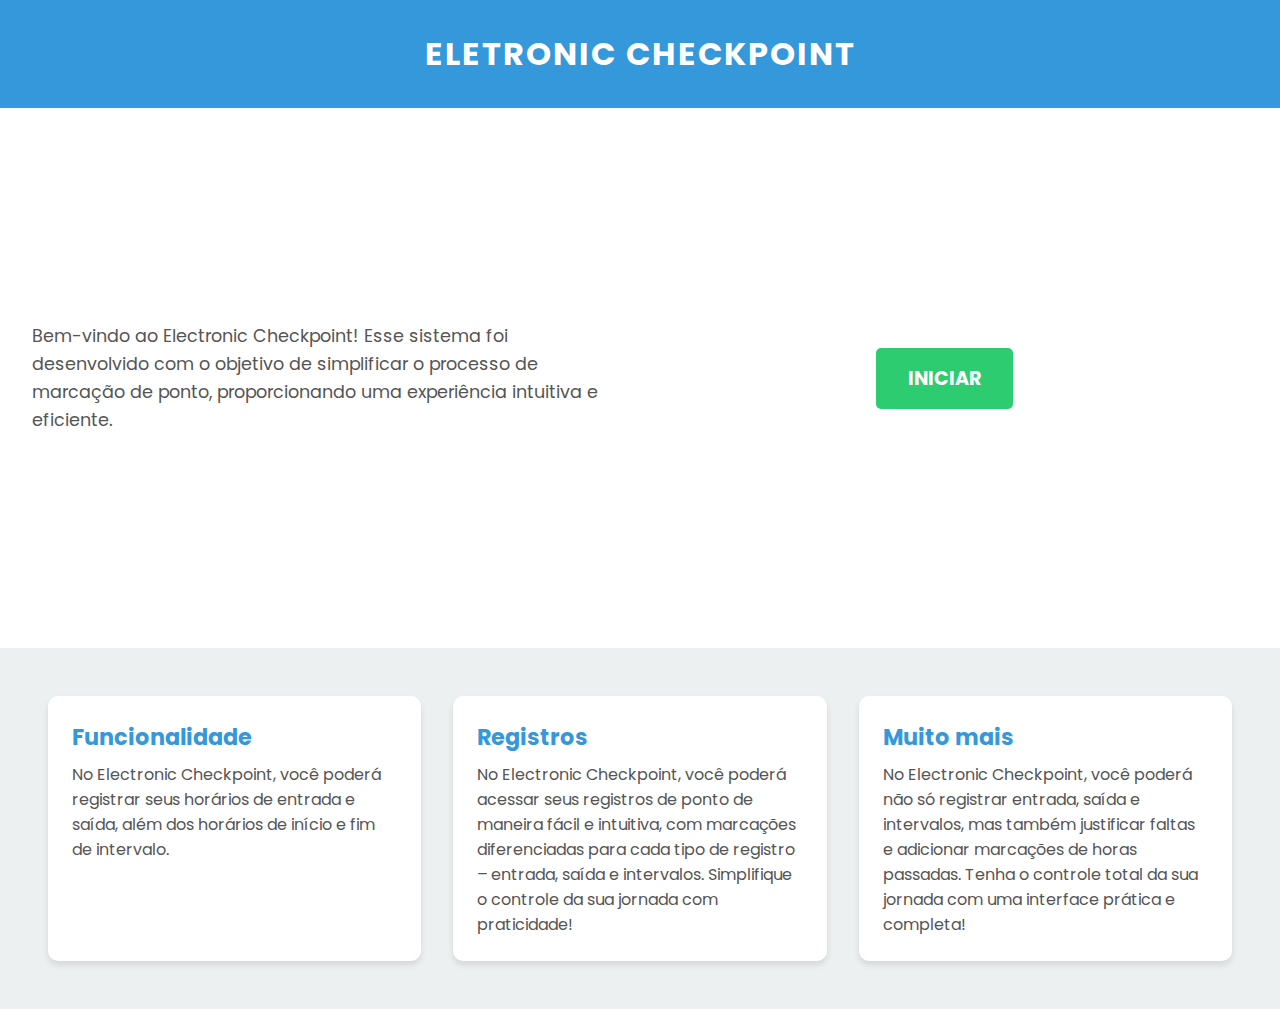
<file: index.html>
<!DOCTYPE html>
<html lang="pt-br">

<head>
    <meta charset="UTF-8">
    <meta name="viewport" content="width=device-width, initial-scale=1.0">
    <link rel="stylesheet" href="./style.css">
    <title>Eletronic Checkpoint</title>
</head>

<body>
    <main>
        <div id="titulo">
            <h1>Eletronic Checkpoint</h1>
        </div>
        <div id="conteudo">
            <div id="textoPrincipal">
                <p>Bem-vindo ao Electronic Checkpoint! Esse sistema foi desenvolvido com o objetivo de simplificar o
                    processo de marcação de ponto, proporcionando uma experiência intuitiva e eficiente.</p>
            </div>
            <div id="botaoIniciar">
                <a href="./login/index.html"><button>Iniciar</button></a>
            </div>
        </div>
        <div id="cartoes">
            <div class="cartao">
                <h3>Funcionalidade</h3>
                <p>No Electronic Checkpoint, você poderá registrar seus horários de entrada e saída, além dos horários
                    de início e fim de intervalo.</p>
            </div>
            <div class="cartao">
                <h3>Registros</h3>
                <p>No Electronic Checkpoint, você poderá acessar seus registros de ponto de maneira fácil e intuitiva,
                    com marcações diferenciadas para cada tipo de registro – entrada, saída e intervalos. Simplifique o
                    controle da sua jornada com praticidade!</p>
            </div>
            <div class="cartao">
                <h3>Muito mais</h3>
                <p>No Electronic Checkpoint, você poderá não só registrar entrada, saída e intervalos, mas também
                    justificar faltas e adicionar marcações de horas passadas. Tenha o controle total da sua jornada com
                    uma interface prática e completa!</p>
            </div>
        </div>
    </main>
</body>

</html>
</file>
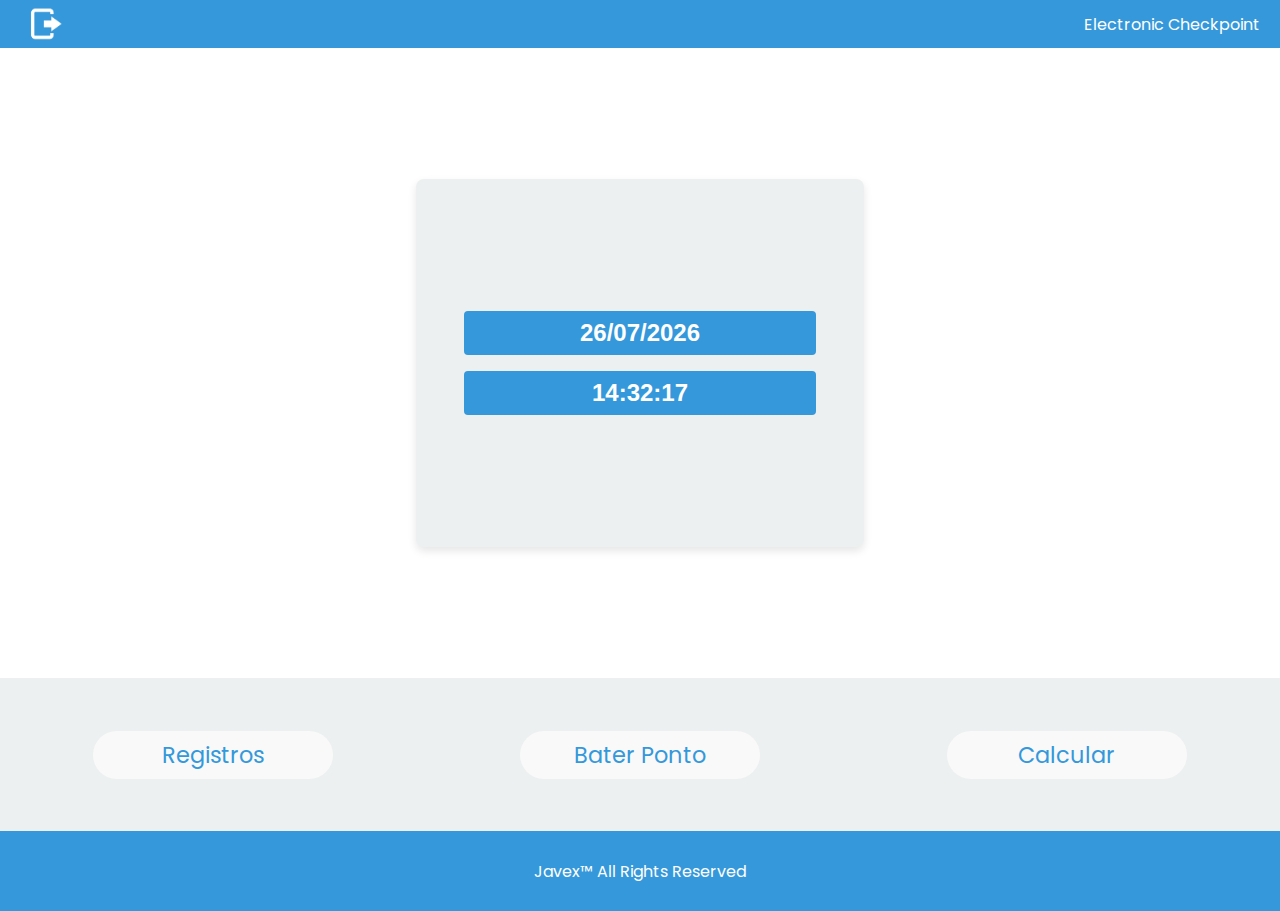
<file: dashboard/index.html>
<!DOCTYPE html>
<html lang="pt-br">

<head>
    <meta charset="UTF-8">
    <meta name="viewport" content="width=device-width, initial-scale=1.0">
    <link rel="stylesheet" href="./style.css">
    <title>DashBoard</title>
</head>

<body>
    <main>
        <header>
            <div id="logo">
                <a href="../index.html"><img id="exit-icon" src="../imagens/exitIcon.png" alt=""></a>
            </div>
            <div id="titulo">
                <p>Electronic Checkpoint</p>
            </div>
        </header>
        <div id="conteudoPrincipal">
            <div id="informacoes">
                <p id="date"></p>
                <p id="hour"></p>
            </div>
            <div id="dialog-bater-ponto">
                <button id="fechar-dialog-bater-ponto">X</button>
                <div id="dialog-header">
                    <p id="dialog-hora"></p>
                    <p id="dialog-data"></p>
                </div>
                <div id="dialog-footer">
                    <p>Selecione o tipo de ponto</p>
                    <select name="Tipo" id="tipo-entrada">
                        <option value="entrada">Entrada</option>
                        <option value="saida">Saida</option>
                        <option value="intervalo">Intervalo Ida</option>
                        <option value="intervaloVolta">Intervalo Volta</option>
                    </select>
                    <div id="dialog-bater-ponto-botoes">
                        <button id="dlg-bater-ponto-justificar-falta">Justificar falta</button>
                        <button id="dlg-bater-ponto-registro">Registrar</button>
                        <button id="dlg-bater-ponto-passado">Bater ponto passado</button>
                    </div>
                </div>
            </div>

            <div id="dialog-ponto-passado">
                <button id="fechar-dialog-ponto-passado" class="close-ponto-passado">X</button>
                <div id="dialog-passado-conteudo">
                  <div id="dialog-passado-top">
                    <label for="dialog-passado-date">Digite data:</label>
                    <input id="dialog-passado-date" type="date">
                  </div>
                  <div id="dialog-passado-mid">
                    <label for="dialog-passado-time">Digite a hora:</label>
                    <input id="dialog-passado-time" type="time">
                  </div>
                  <div id="dialog-passado-bottom">
                    <label for="dialog-passado-select">Selecione o tipo de ponto:</label>
                    <select name="Tipo" id="dialog-passado-select">
                      <option value="entrada">Entrada</option>
                      <option value="saida">Saída</option>
                      <option value="intervalo">Intervalo Ida</option>
                      <option value="intervaloVolta">Intervalo Volta</option>
                    </select>
                    <button id="btn-registrar-dialog-passado">Registrar</button>
                  </div>
                </div>
              </div>

            <div id="dialog-justificar-falta">
                <button id="fechar-dialog-justificar-falta" class="close-ponto-passado">X</button>
                <div id="dialog-header">
                    <h1>Justifique sua falta</h1>
                </div>
                <div id="dialog-footer">
                    <input type="text" id="justificar-input">
                    <input type="file" id="justificar-arquivo">
                    <div id="dialog-justificar-falta-botoes">
                        <button id="dlg-justificar-falta-registro">Registrar</button>
                    </div>
                </div>
            </div>
        </div>

        <div id="funcoes">
            <a href="../register/index.html"><button id="btn-registrar" class="botao">Registros</button></a>
            <button id="btn-bater-ponto" class="botao">Bater Ponto</button>
            <button class="botao" id="calcular">Calcular</button>
            <div id="calculo-content">
                <button id="fechar-calculo">X</button>
                <p>Calcule seu salário</p>
                <label for="horas-trabalhadas">Horas trabalhadas:</label>
                <input type="number" id="horas-trabalhadas" placeholder="Digite as horas trabalhadas">

                <label for="valor-hora">Valor por hora:</label>
                <input type="number" id="valor-hora" placeholder="Digite o valor por hora">

                <button id="btn-calcular-salario">Calcular Salário</button>
            </div>
        </div>
        <footer>
            <p>Javex™ All Rights Reserved </p>
        </footer>
        <div id="blur-background"></div>
        <script src="./script.js"></script>
    </main>
</body>

</html>
</file>
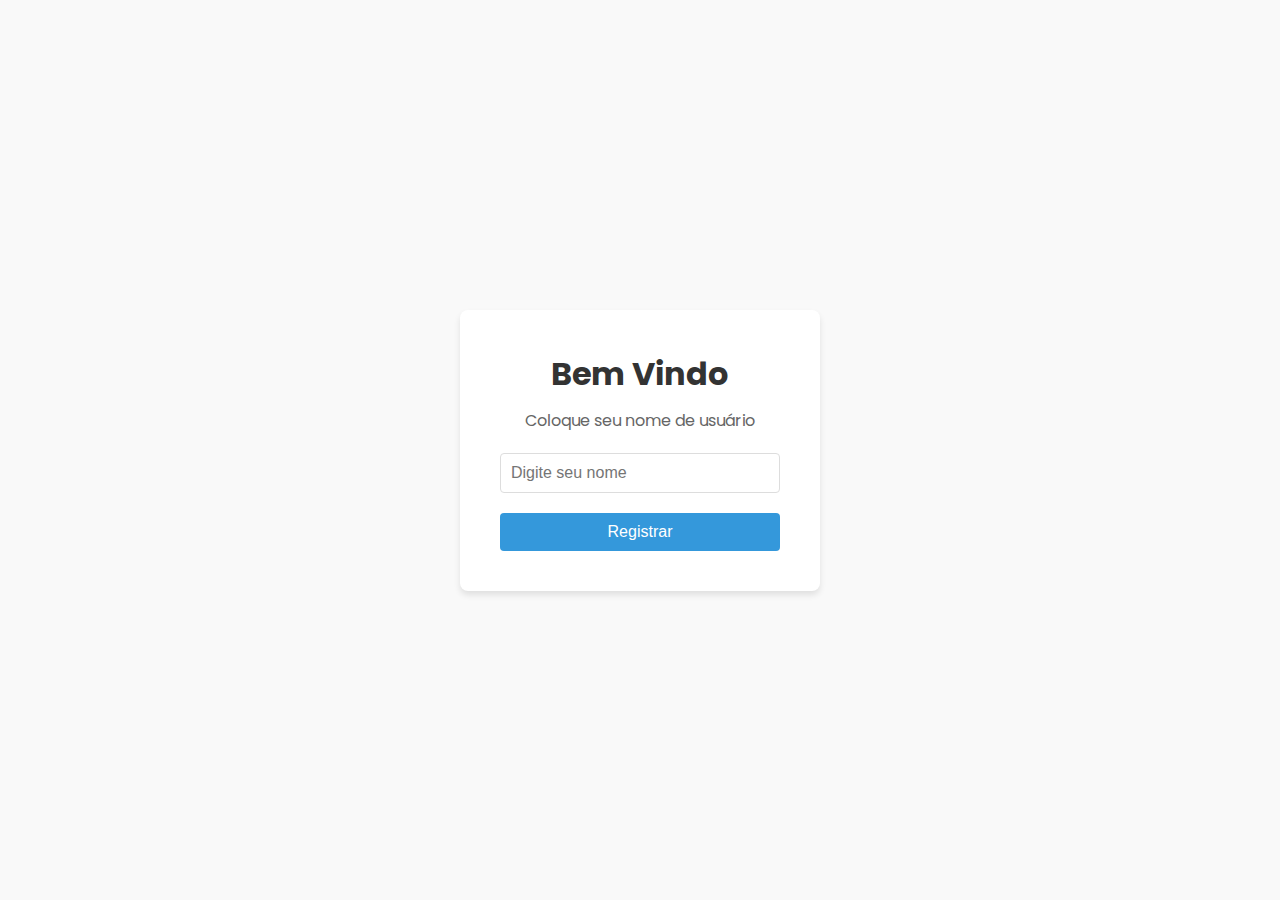
<file: login/index.html>
<!DOCTYPE html>
<html lang="pt-br">
<head>
    <meta charset="UTF-8">
    <meta name="viewport" content="width=device-width, initial-scale=1.0">
    <link rel="stylesheet" href="style.css">
    <title>Login</title>
</head>
<body>
    <div class="container">
        <div class="card">
            <h1>Bem Vindo</h1>
            <p>Coloque seu nome de usuário</p>
            <div class="input-group">
                <input id="input-login" type="text" placeholder="Digite seu nome" required>
            </div>
            <a href="../dashboard/index.html">
                <button id="btn-login" type="button">Registrar</button>
            </a>
        </div>
    </div>
    <script src="./script.js"></script>
</body>
</html>
</file>
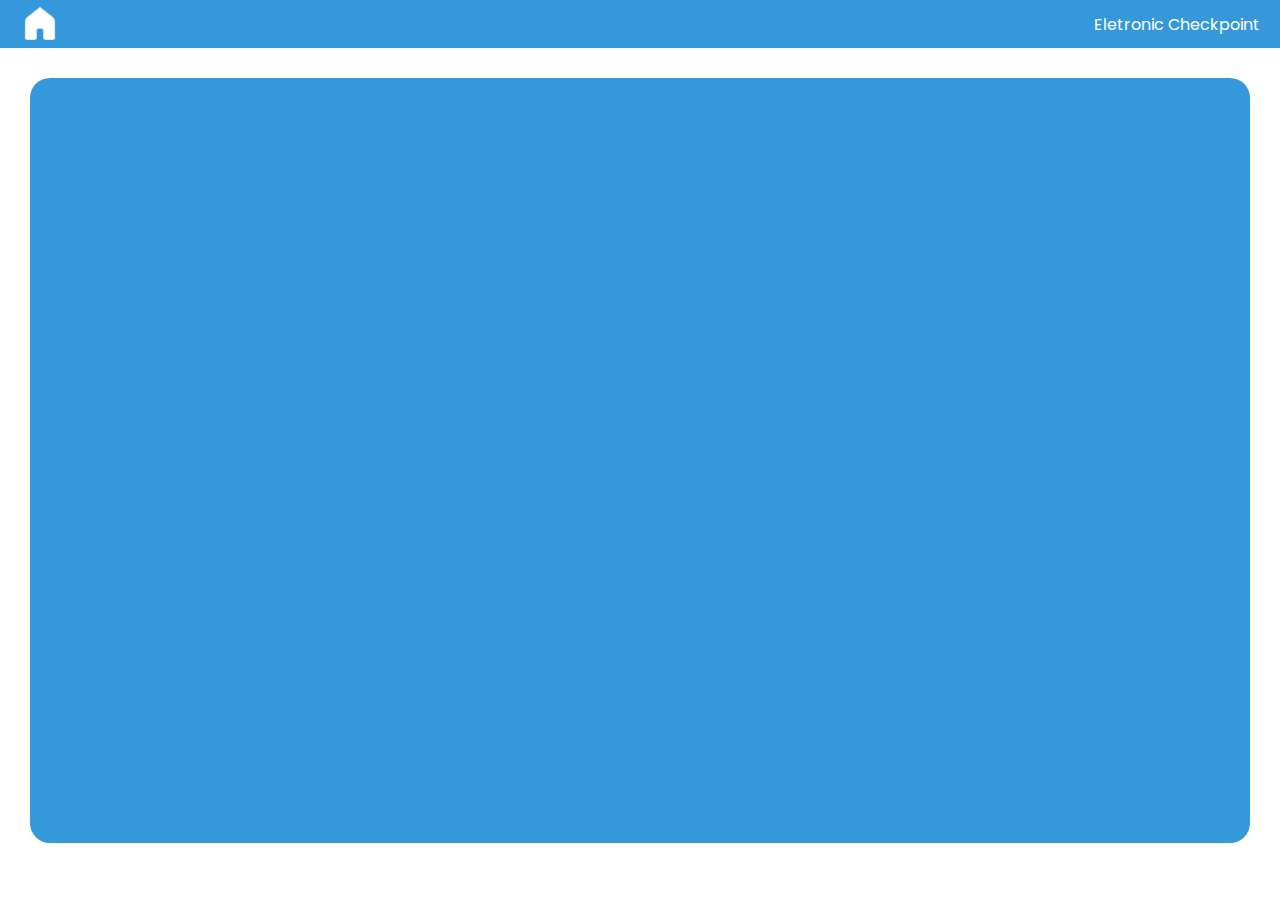
<file: register/index.html>
<!DOCTYPE html>
<html lang="pt-br">

<head>
    <meta charset="UTF-8">
    <meta name="viewport" content="width=device-width, initial-scale=1.0">
    <title>Registros</title>
    <link rel="stylesheet" href="./style.css">
</head>

<body>

    <main>
        <header>
            <div id="logo">
                <a href="../dashboard/index.html"><img id="home-icon" src="../imagens/homeIcon.png" alt=""></a>
            </div>
            <div id="div-titulo">
                <p id="titulo">Eletronic Checkpoint</p>
            </div>
        </header>

        <div id="fundo">
            <div id="fundo">
                <!-- Este contêiner conterá todos os registros -->
                <div id="registros-container"></div>
            </div>
            
                </div>
            </div>
    </main>
    <script src="./script.js"></script>
</body>

</html>
</file>
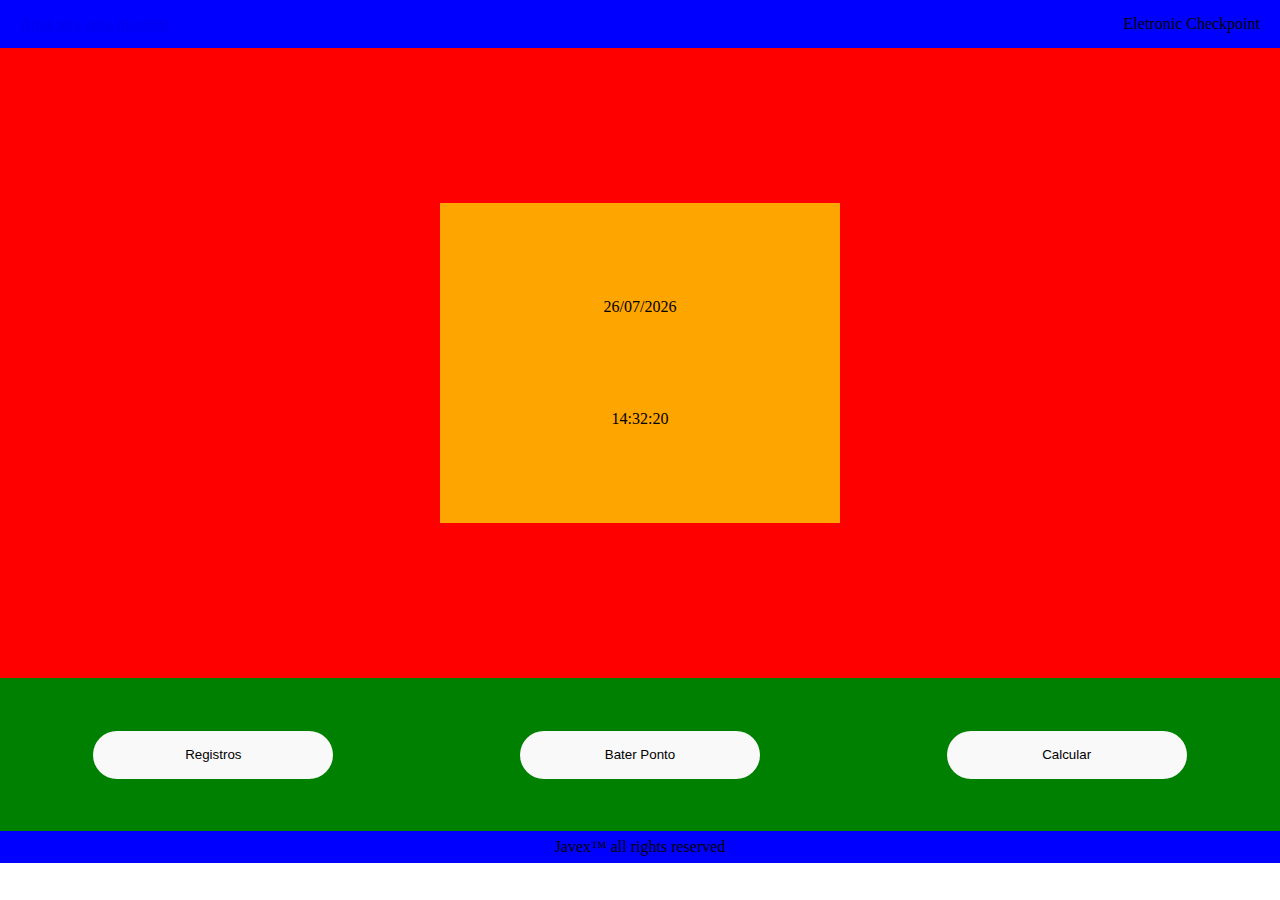
<file: HTML/dashboard.html>
<!DOCTYPE html>
<html lang="pt-br">

<head>
    <meta charset="UTF-8">
    <meta name="viewport" content="width=device-width, initial-scale=1.0">
    <link rel="stylesheet" href="../CSS/styleDashboard.css">
    <title>DashBoard</title>
</head>

<body>
    <main>
        <header>
            <div id="logo">
                <a href="index.html">Aqui sera uma imagem</a>
            </div>
            <div id="titulo">
                <p>Eletronic Checkpoint</p>
            </div>
        </header>
        <div id="conteudoPrincipal">
            <div id="informacoes">
                <p id="date"></p>
                <p id="hour"></p>
            </div>
            <div id="dialog-bater-ponto">
                <button id="fechar-dialog-bater-ponto">X</button>
                <div id="dialog-header">
                    <p>18:40</p>
                    <p>22/10/2024</p>
                </div>
                <div id="dialog-footer">
                    <p>Selecione o tipo de ponto</p>
                    <select name="Tipo" id="">
                        <option value="">Entrada</option>
                        <option value="">Saida</option>
                        <option value="">Intervalo Ida</option>
                        <option value="">Intervalo Volta</option>
                        <option value="">Justificar Falta</option>
                        <option value="">Marcar hora passada</option>
                    </select>
                    <button>Registrar</button>
                </div>
            </div>
        </div>
        <div id="funcoes">
            <a href="register.html"><button id="btn-registrar" class="botao">Registros</button></a>
            <button id="btn-bater-ponto" class="botao">Bater Ponto</button>
            <button class="botao">Calcular</button>
        </div>
        <footer>
            <p>Javex™ all rights reserved </p>
        </footer>
        <div id="blur-background"></div>
        <script src="../JS/script.js"></script>
    </main>
</body>

</html>
</file>
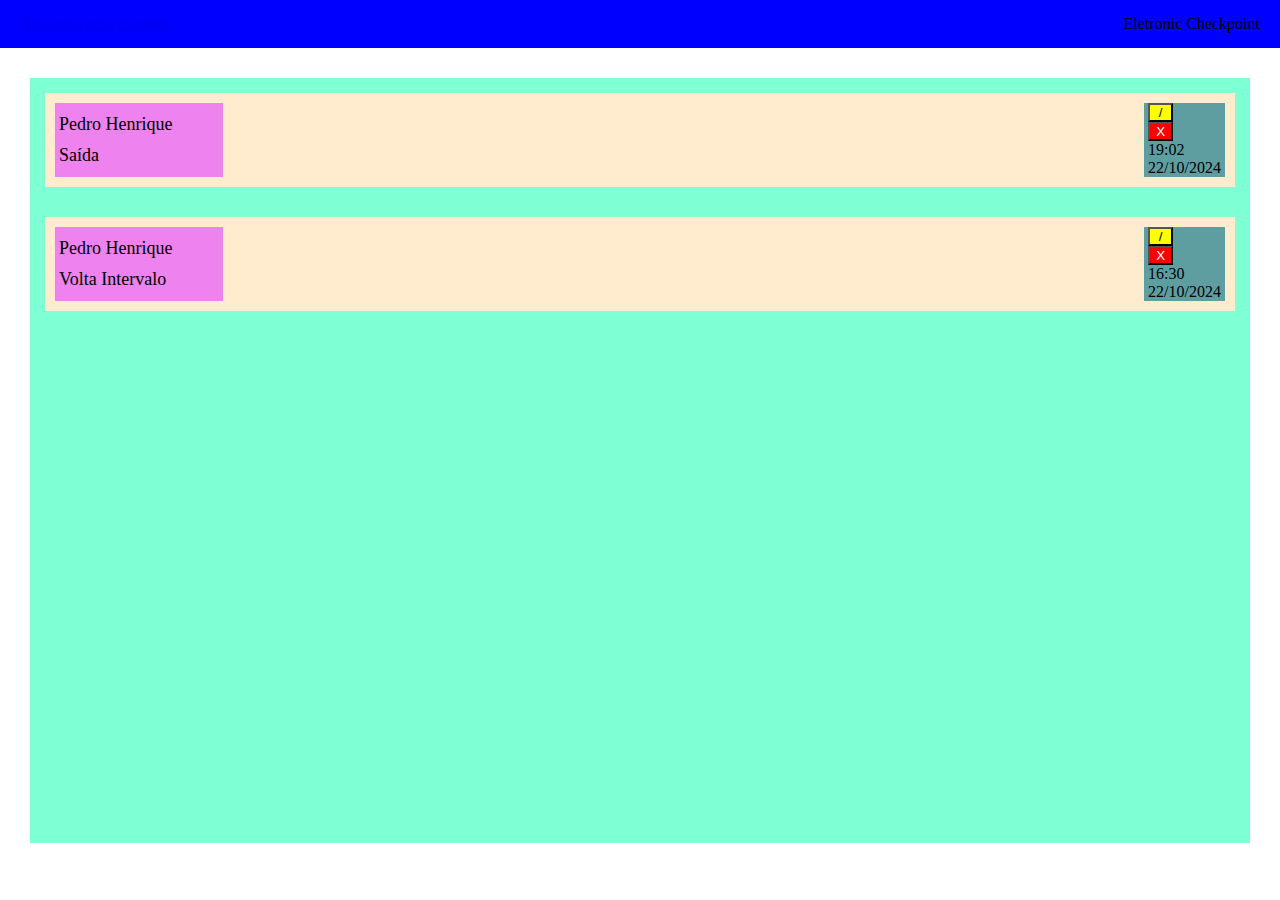
<file: HTML/register.html>
<!DOCTYPE html>
<html lang="pt-br">
<head>
    <meta charset="UTF-8">
    <meta name="viewport" content="width=device-width, initial-scale=1.0">
    <title>Registros</title>
    <link rel="stylesheet" href="../CSS/styleRegister.css">
</head>
<body>

    <main>
        <header>
            <div id="logo">
                <a href="dashboard.html">Aqui sera uma imagem</a>
            </div>
            <div id="titulo">
                <p>Eletronic Checkpoint</p>
            </div>
            <!-- Era pra ter mais alguma coisa nesse header, não lembro o que... -->
        </header>

        <div id="fundo">
            <!-- As divs abaixo são exemplos, ok? Estou fazendo de acordo com o desenho do loirin ☝️ -->
            <!-- O id "tipo-ponto" diz respeito se o ponto é de entrada, intervalo, volta do intervalo ou saída.  -->
            <div class="registro">
                <div class="nome-e-tipo">
                    <p>Pedro Henrique</p>
                    <p id="tipo-ponto">Saída</p>
                </div>
                <!-- A classe "botoes-info" se refere aos botões para editar e/ou excluir o registro, além da data e horário exatos do ponto. -->
                <div class="botoes-info">
                    <button id="editar-registro">/<!-- Um logo de canetinha, talvez? --></button>
                    <button id="excluir-registro">X</button>
                    <p>19:02</p>
                    <p>22/10/2024</p>
                </div>
            </div>

            <div class="registro">
                <div class="nome-e-tipo">
                    <p>Pedro Henrique</p>
                    <p id="tipo-ponto">Volta Intervalo</p>
                </div>
                <!-- A classe "botoes-info" se refere aos botões para editar e/ou excluir o registro, além da data e horário exatos do ponto. -->
                <div class="botoes-info">
                    <button id="editar-registro"> /<!-- Um logo de canetinha, talvez? --> </button>
                    <button id="excluir-registro">X</button>
                    <p>16:30</p>
                    <p>22/10/2024</p>
            </div>
        </div>
    </main>

    <script src=""></script>
</body>
</html>
</file>
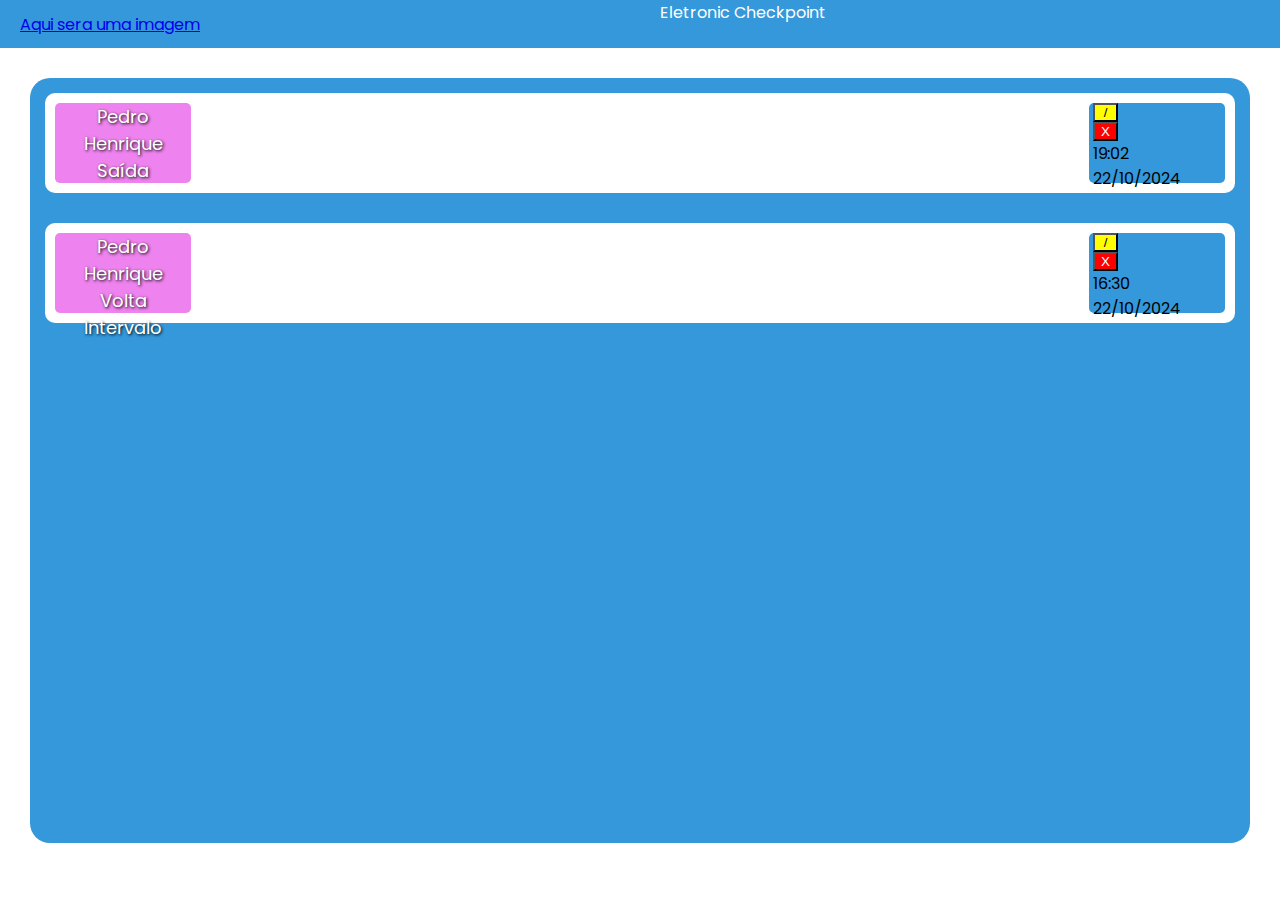
<file: register/register.html>
<!DOCTYPE html>
<html lang="pt-br">

<head>
    <meta charset="UTF-8">
    <meta name="viewport" content="width=device-width, initial-scale=1.0">
    <title>Registros</title>
    <link rel="stylesheet" href="./style.css">
</head>

<body>

    <main>
        <header>
            <div id="logo">
                <a href="../dashboard/index.html">Aqui sera uma imagem</a>
            </div>
            <div id="titulo">
                <p>Eletronic Checkpoint</p>
            </div>
            <!-- Era pra ter mais alguma coisa nesse header, não lembro o que... -->
        </header>

        <div id="fundo">
            <!-- As divs abaixo são exemplos, ok? Estou fazendo de acordo com o desenho do loirin ☝️ -->
            <!-- O id "tipo-ponto" diz respeito se o ponto é de entrada, intervalo, volta do intervalo ou saída.  -->
            <div class="registro">
                <div class="nome-e-tipo">
                    <p>Pedro Henrique</p>
                    <p id="tipo-ponto">Saída</p>
                </div>
                <!-- A classe "botoes-info" se refere aos botões para editar e/ou excluir o registro, além da data e horário exatos do ponto. -->
                <div class="botoes-info">
                    <button id="editar-registro">/<!-- Um logo de canetinha, talvez? --></button>
                    <button id="excluir-registro">X</button>
                    <p>19:02</p>
                    <p>22/10/2024</p>
                </div>
            </div>

            <div class="registro">
                <div class="nome-e-tipo">
                    <p>Pedro Henrique</p>
                    <p id="tipo-ponto">Volta Intervalo</p>
                </div>
                <!-- A classe "botoes-info" se refere aos botões para editar e/ou excluir o registro, além da data e horário exatos do ponto. -->
                <div class="botoes-info">
                    <button id="editar-registro"> /<!-- Um logo de canetinha, talvez? --> </button>
                    <button id="excluir-registro">X</button>
                    <p>16:30</p>
                    <p>22/10/2024</p>
                </div>
            </div>
    </main>

    <script src=""></script>
</body>

</html>
</file>
<file: style.css>
@import url('https://fonts.googleapis.com/css2?family=Poppins:ital,wght@0,100;0,200;0,300;0,400;0,500;0,600;0,700;0,800;0,900;1,100;1,200;1,300;1,400;1,500;1,600;1,700;1,800;1,900&display=swap');


* {
    margin: 0;
    padding: 0;
    box-sizing: border-box;
    font-family: 'poppins', sans-serif;
}

body {
    background-color: #f0f4f8;
    color: #333;
}

main {
    min-height: 100vh;
    width: 100%;
    display: flex;
    flex-direction: column;
}

#titulo {
    display: flex;
    justify-content: center;
    align-items: center;
    height: 12vh;
    background-color: #3498db;
    color: white;
    box-shadow: 0 2px 5px rgba(0, 0, 0, 0.1);
}

#titulo h1 {
    font-size: 2rem;
    font-weight: 700;
    text-transform: uppercase;
    letter-spacing: 2px;
}

#conteudo {
    display: flex;
    flex-direction: row;
    min-height: 60vh;
    padding: 2rem;
    background-color: white;
}

#textoPrincipal {
    width: 50%;
    display: flex;
    flex-direction: column;
    justify-content: center;
    padding-right: 2rem;
}

#textoPrincipal p {
    font-size: 1.1rem;
    line-height: 1.6;
    color: #555;
}

#botaoIniciar {
    display: flex;
    flex-direction: column;
    justify-content: center;
    align-items: center;
    width: 50%;
}

#botaoIniciar button {
    padding: 1rem 2rem;
    font-size: 1.2rem;
    font-weight: 700;
    text-transform: uppercase;
    background-color: #2ecc71;
    color: white;
    border: none;
    border-radius: 5px;
    cursor: pointer;
    transition: background-color 0.3s ease;
}

#botaoIniciar button:hover {
    background-color: #27ae60;
}

#cartoes {
    display: flex;
    flex-wrap: wrap;
    justify-content: space-around;
    align-items: stretch;
    padding: 2rem;
    background-color: #ecf0f1;
}

.cartao {
    flex: 0 1 calc(33.333% - 2rem);
    margin: 1rem;
    padding: 1.5rem;
    background-color: white;
    border-radius: 10px;
    box-shadow: 0 4px 6px rgba(0, 0, 0, 0.1);
    transition: transform 0.3s ease, box-shadow 0.3s ease;
}

.cartao:hover {
    transform: translateY(-5px);
    box-shadow: 0 6px 8px rgba(0, 0, 0, 0.15);
}

.cartao h3 {
    font-size: 1.4rem;
    margin-bottom: 0.5rem;
    color: #3498db;
}

.cartao p {
    font-size: 1rem;
    color: #555;
}

@media (max-width: 768px) {
    #conteudo {
        flex-direction: column;
    }

    #textoPrincipal, #botaoIniciar {
        width: 100%;
        padding: 1rem 0;
    }

    .cartao {
        flex: 0 1 calc(50% - 2rem);
    }
}

@media (max-width: 480px) {
    #titulo h1 {
        font-size: 2rem;
    }

    .cartao {
        flex: 0 1 100%;
    }
}
</file>
<file: dashboard/style.css>
@import url('https://fonts.googleapis.com/css2?family=Poppins:ital,wght@0,100;0,200;0,300;0,400;0,500;0,600;0,700;0,800;0,900;1,100;1,200;1,300;1,400;1,500;1,600;1,700;1,800;1,900&display=swap');

* {
    margin: 0;
    padding: 0;
}

body {
    min-height: 100vh;
    color: white;
}

main {
    height: 100%;
    width: 100vw;
    display: flex;
    font-family: 'poppins';
    flex-direction: column;
}

header {
    height: 3rem;
    width: 100%;
    display: flex;
    flex-direction: row;
    background-color: #3498DB;
}

#logo {
    height: 100%;
    width: 50%;
    display: flex;
    flex-direction: row;
    align-items: center;
    padding-left: 20px;
}

#titulo {
    height: 100%;
    width: 50%;
    display: flex;
    flex-direction: row;
    justify-content: end;
    align-items: center;
    padding-right: 20px;
}

#conteudoPrincipal {
    height: 70vh;
    display: flex;
    flex-direction: row;
    justify-content: center;
    align-items: center;
    background-color: #ffffff;
}

#informacoes {
    height: 20rem;
    width: 25rem;
    display: flex;
    flex-direction: column;
    align-items: center;
    justify-content: center;
    gap: 1rem;
    background-color: #ECF0F1;
    border-radius: 8px;
    box-shadow: 0px 4px 8px rgba(0, 0, 0, 0.1);
    padding: 1.5rem;
    font-family: Arial, sans-serif;
    color: #333;
}

#informacoes p {
    font-size: 1.5rem;
    font-weight: bold;
    margin: 0;
}

#date,
#hour {
    background-color: #3498DB;
    color: #fff;
    padding: 0.5rem 1rem;
    border-radius: 4px;
    text-align: center;
    width: 80%;
}

#funcoes {
    height: 17vh;
    display: flex;
    flex-direction: row;
    justify-content: space-around;
    align-items: center;
    background-color: #ECF0F1;
}

.botao {
    height: 3rem;
    width: 15rem;
    color: #3498DB;
    font-size: 1.4rem;
    background-color: #f9f9f9;
    border: #f9f9f9;
    font-family: 'poppins';
    border-radius: 40px;
    cursor: pointer;
    transition: transform 0.3s ease, box-shadow 0.3s ease
}

.botao:hover {
    transform: translateY(-5px);
    box-shadow: 0 6px 8px rgba(0, 0, 0, 0.15);
}

footer {
    height: 5rem;
    display: flex;
    flex-direction: column;
    align-items: center;
    justify-content: center;
    background-color: #3498DB;
}

#dialog-bater-ponto {
    display: none;
    height: 20rem;
    width: 35rem;
    position: absolute;
    z-index: 2;
    flex-direction: column;
    align-items: center;
    color: black;
    justify-content: space-between;
    background-color: #ffff;
    border: 1px solid #ccc;
    border-radius: 8px;
    box-shadow: 0px 4px 8px rgba(0, 0, 0, 0.2);
    padding: 1rem;
}

#dialog-justificar-falta {
    display: none;
    height: 20rem;
    width: 35rem;
    position: absolute;
    z-index: 2;
    flex-direction: column;
    align-items: center;
    justify-content: space-around;
    border-radius: 15px;
    background-color: white;
}

#dlg-justificar-falta-registro {
    padding: 0.5rem 1rem;
    font-size: 1rem;
    border: none;
    border-radius: 4px;
    cursor: pointer;
    background-color: #3498DB;
    color: #fff;
}

#justificar-input {
    height: 2rem;
    width: 22rem;
    border: 1px solid #80808036;
    border-radius: 10px;
}

#justificar-arquivo {
    color: black;
    scale: 1.1;
}

#fechar-dialog-bater-ponto,
.close-ponto-passado {
    display: flex;
    justify-content: center;
    align-items: center;
    position: absolute;
    top: 0.5rem;
    right: 0.5rem;
    width: 2rem;
    height: 2rem;
    background-color: #f9f9f9;
    border: none;
    border-radius: 50%;
    font-weight: bold;
    cursor: pointer;
}

#dialog-header {
    height: 40%;
    width: 100%;
    display: flex;
    flex-direction: column;
    align-items: center;
    justify-content: center;
    gap: 0.5rem;
    font-size: 1.2rem;
    color: #333;
}

#dialog-footer {
    height: 60%;
    width: 100%;
    display: flex;
    flex-direction: column;
    align-items: center;
    justify-content: space-around;
    gap: 1rem;
}

#dialog-ponto-passado {
    display: none;
    flex-direction: column;
    justify-content: space-between;
    padding: 1rem;
    height: auto;
    width: 35rem;
    position: fixed;
    background-color: #ffffff;
    border-radius: 10px;
    box-shadow: 0 8px 16px rgba(0, 0, 0, 0.3);
    z-index: 1000;
    /* Mantém o diálogo acima de outros elementos */
}

#dialog-overlay {
    display: none;
    position: fixed;
    top: 0;
    left: 0;
    width: 100%;
    height: 100%;
    background: rgba(0, 0, 0, 0.5);
    z-index: 999;
    /* Logo abaixo do diálogo */
}


#tipo-entrada {
    width: 80%;
    padding: 0.5rem;
    font-size: 1rem;
    text-align: center;
    border: 1px solid #ccc;
    border-radius: 4px;
}

#dialog-passado-conteudo {
    display: flex;
    flex-direction: column;
    gap: 1rem;
}

#dialog-bater-ponto-botoes {
    display: flex;
    gap: 1rem;
    width: 100%;
    justify-content: center;
}

#dialog-bater-ponto-botoes button {
    padding: 0.5rem 1rem;
    font-size: 1rem;
    border: none;
    border-radius: 4px;
    cursor: pointer;
    background-color: #3498DB;
    color: #fff;
}


#dialog-bater-ponto-botoes button:hover {
    background-color: #0056b3;
}


#dialog-passado-top,
#dialog-passado-mid,
#dialog-passado-bottom {
    display: flex;
    flex-direction: column;
    gap: 0.5rem;
}


input[type="date"],
input[type="time"],
select {
    padding: 0.5rem;
    border: 1px solid #ccc;
    border-radius: 5px;
}

#btn-registrar-dialog-passado {
    align-self: center;
    background-color: #44CEF6;
    /* Pode ajustar para combinar com a paleta */
    color: #ffffff;
    border: none;
    border-radius: 5px;
    padding: 0.75rem 1.5rem;
    cursor: pointer;
    transition: background-color 0.3s ease;
}


#btn-registrar-dialog-passado:hover {
    background-color: #1bb4e1;
}


#blur-background {
    display: none;
    z-index: 1;
    width: 100%;
    height: 100vh;
    position: absolute;
    background-color: #00000088;
    backdrop-filter: blur(3px);
}

#calculo-content {
    display: none;
    position: fixed;
    top: 50%;
    left: 50%;
    transform: translate(-50%, -50%);
    width: 300px;
    padding: 20px;
    border: 1px solid #ccc;
    background-color: white;
    box-shadow: 0 4px 8px rgba(0, 0, 0, 0.2);
    z-index: 10;
    flex-direction: column;
    align-items: center;
}

#calculo-content p {
    margin-bottom: 10px;
    font-size: 1.2rem;
    text-align: center;
}

#calculo-content label {
    margin: 8px 0;
    font-size: 1rem;
}

#calculo-content input {
    width: 100%;
    padding: 8px;
    margin-bottom: 10px;
    border: 1px solid #ccc;
    border-radius: 5px;
}

#btn-calcular-salario {
    padding: 10px;
    width: 100%;
    background-color: #4CAF50;
    color: white;
    border: none;
    border-radius: 5px;
    cursor: pointer;
}

#btn-calcular-salario:hover {
    background-color: #45a049;
}

#fechar-calculo {
    position: absolute;
    top: 10px;
    right: 10px;
    width: 25px;
    height: 25px;
    background-color: #ccc;
    border: none;
    border-radius: 50%;
    font-weight: bold;
    cursor: pointer;
}

#fechar-calculo:hover {
    background-color: #bbb;
}

#exit-icon {
    width: 50px;
    height: auto;
    display: flex;
    align-items: center;

}
</file>
<file: login/style.css>
@import url('https://fonts.googleapis.com/css2?family=Poppins:ital,wght@0,100;0,200;0,300;0,400;0,500;0,600;0,700;0,800;0,900;1,100;1,200;1,300;1,400;1,500;1,600;1,700;1,800;1,900&display=swap');

* {
    margin: 0;
    padding: 0;
    box-sizing: border-box;
}

body {
    font-family: 'poppins', sans-serif;
    background: #f9f9f9;
    display: flex;
    justify-content: center;
    align-items: center;
    height: 100vh;
}

.container {
    width: 100%;
    max-width: 400px;
    padding: 20px;
}

.card {
    background-color: white;
    border-radius: 8px;
    padding: 40px;
    box-shadow: 0 4px 6px rgba(0, 0, 0, 0.1);
}

h1 {
    color: #333;
    margin-bottom: 10px;
    text-align: center;
}

p {
    color: #666;
    margin-bottom: 20px;
    text-align: center;
}

.input-group {
    margin-bottom: 20px;
}

label {
    display: block;
    margin-bottom: 5px;
    color: #333;
}

input {
    width: 100%;
    padding: 10px;
    border: 1px solid #ddd;
    border-radius: 4px;
    font-size: 16px;
}

button {
    width: 100%;
    padding: 10px;
    background-color: #3498DB;
    color: white;
    border: none;
    border-radius: 4px;
    font-size: 16px;
    cursor: pointer;
    transition: background-color 0.3s ease;
}

button:hover {
    background-color: #2980b9;
}

a {
    text-decoration: none;
    display: block;
    width: 100%;
}

@media (max-width: 480px) {
    .container {
        padding: 10px;
    }

    .card {
        padding: 20px;
    }
}
</file>
<file: register/style.css>
@import url('https://fonts.googleapis.com/css2?family=Poppins:ital,wght@0,100;0,200;0,300;0,400;0,500;0,600;0,700;0,800;0,900;1,100;1,200;1,300;1,400;1,500;1,600;1,700;1,800;1,900&display=swap');

* {
    margin: 0;
    padding: 0;
}

main {
    min-height: 100vh;
    width: 100vw;
    display: flex;
    flex-direction: column;
    font-family: 'Poppins', sans-serif;
}

#home-icon {
    width: 40px;
    height: auto;
    display: flex;
    align-items: center;
    
}

header {
    height: 3rem;
    width: 100%;
    display: flex;
    flex-direction: row;
    background-color: #3498DB;
}

#logo {
    height: 100%;
    width: 50%;
    display: flex;
    flex-direction: row;
    align-items: center;
    padding-left: 20px;
}

#div-titulo {
    height: 100%;
    width: 50%;
    display: flex;
    flex-direction: row;
    justify-content: end;
    align-items: center;
    padding-right: 20px;
}

#titulo {
    color: #fff;
}

#fundo {
    background-color: #3498DB;
    margin: 30px;
    height: 85vh;
    display: flex;
    flex-direction: column;
    border-radius: 20px;
}

.registro {
    background-color: #fff;
    margin: 15px;
    padding: 10px;
    display: flex;
    flex-direction: row;
    justify-content: space-between;
    border-radius: 10px;

}

.nome-e-tipo {
    background-color: violet;
    padding-left: 4px;
    padding-right: 4px;
    width: 8rem;
    height: 80px;
    display: flex;
    flex-direction: column;
    justify-content: space-evenly;
    border-radius: 5px;
    color: #fff;
    text-shadow: 1px 1px 3px black;
}

.nome-e-tipo p {
    font-size: 18px;
    text-align: center;
}

.botoes-info {
    background-color: #3498DB;
    padding-left: 4px;
    padding-right: 4px;
    height: 80px;
    width: 8rem;
    display: flex;
    border-radius: 5px;
    flex-direction: column;
    justify-content: space-evenly;
}

#editar-registro {
    background-color: yellow;
    width: 25px;
}

#excluir-registro {
    color: #fff;
    background-color: red;
    width: 25px;
}

#registros-container {
    min-height: 90%;
    max-height: 96%;
    overflow-y: auto;
}

.data-hora-infos {
    display: flex;
    align-items: center;
    justify-content: center;
    font-size: 14px;
    color: #fff;
    text-shadow: 1px 1px 3px black;

}

.botoes-info-registro {
    background-color: #fff;
    border-radius: 5px;
    transition-duration: 1s;
    border: none;
    
}

.botoes-info-registro:hover {
    background-color: violet;
    transition: all;
    transition-timing-function: ease-in-out;
}
</file>
<file: CSS/styleDashboard.css>
/*As cores do background são apenas para a visualização das divs*/

* {
    margin: 0;
    padding: 0;
}

body {
    height: 100vh;
}

main {
    height: 100%;
    width: 100vw;
    display: flex;
    flex-direction: column;
}

header {
    height: 3rem;
    width: 100%;
    display: flex;
    flex-direction: row;
    background-color: blue;
}

#logo {
    height: 100%;
    width: 50%;
    display: flex;
    flex-direction: row;
    align-items: center;
    padding-left: 20px;
}

#titulo {
    height: 100%;
    width: 50%;
    display: flex;
    flex-direction: row;
    justify-content: end;
    align-items: center;
    padding-right: 20px;
}

#conteudoPrincipal {
    height: 70vh;
    display: flex;
    flex-direction: row;
    justify-content: center;
    align-items: center;
    background-color: red;
}

#informacoes {
    height: 20rem;
    width: 25rem;
    display: flex;
    flex-direction: column;
    align-items: center;
    justify-content: space-evenly;
    background-color: orange;
}

#funcoes {
    height: 17vh;
    display: flex;
    flex-direction: row;
    justify-content: space-around;
    align-items: center;
    background-color: green;
}

.botao {
    height: 3rem;
    width: 15rem;
    background-color: #f9f9f9;
    border: #f9f9f9;
    border-radius: 40px;
}

footer {
    height: 2rem;
    display: flex;
    flex-direction: column;
    align-items: center;
    justify-content: center;
    background-color: blue;
}

#dialog-bater-ponto {
    display: none;
    height: 20rem;
    width: 35rem;
    position: absolute;
    z-index: 2;
    flex-direction: column;
    align-items: center;
    justify-content: space-around;
    background-color: orange;
}

#fechar-dialog-bater-ponto {
    display: flex;
    justify-content: center;
    align-items: center;
    position: absolute;
    top: 0;
    right: 0;
    width: 2rem;
    height: 2rem;
    background-color: #f9f9f9;
    border: none;
    cursor: pointer;
}

#dialog-header {
    height: 50%;
    width: 100%;
    display: flex;
    flex-direction: row;
    background-color: green;
    align-items: center;
    justify-content: space-around;
}

#dialog-footer {
    height: 50%;
    width: 100%;
    display: flex;
    flex-direction: column;
    align-items: center;
    justify-content: space-around;
    background-color: yellow;
}

#blur-background {
    display: none;
    z-index: 1;
    width: 100%;
    height: 100vh;
    position: absolute;
    background-color: #00000088;
    backdrop-filter: blur(3px);
}
</file>
<file: CSS/styleRegister.css>
* {
    margin: 0;
    padding: 0;
}

main {
    min-height: 100vh;
    width: 100vw;
    display: flex;
    flex-direction: column;
}

header {
    height: 3rem;
    width: 100%;
    display: flex;
    flex-direction: row;
    background-color: blue;
}

#logo {
    height: 100%;
    width: 50%;
    display: flex;
    flex-direction: row;
    align-items: center;
    padding-left: 20px;
}

#titulo {
    height: 100%;
    width: 50%;
    display: flex;
    flex-direction: row;
    justify-content: end;
    align-items: center;
    padding-right: 20px;
}

#fundo {
    background-color: aquamarine;
    margin: 30px;
    height: 85vh;
    display: flex;
    flex-direction: column;
}

.registro{
    background-color: blanchedalmond;
    margin: 15px;
    padding: 10px;
    display: flex;
    flex-direction: row;
    justify-content: space-between;
    
}

.nome-e-tipo{
    background-color: violet;
    padding-left: 4px;
    padding-right: 4px;
    width: 10rem;
    height: 100%;
    display: flex;
    flex-direction: column;
    justify-content: space-evenly;
}

.nome-e-tipo p {
    font-size: 18px;
}

.botoes-info{
    background-color: cadetblue;
    padding-left: 4px;
    padding-right: 4px;
    height: 100%;
    display: flex;
    flex-direction: column;
    justify-content: space-evenly;
}

#editar-registro{
    background-color: yellow;
    width: 25px;
}

#excluir-registro{
    color: white;
    background-color: red;
    width: 25px;
}
</file>
